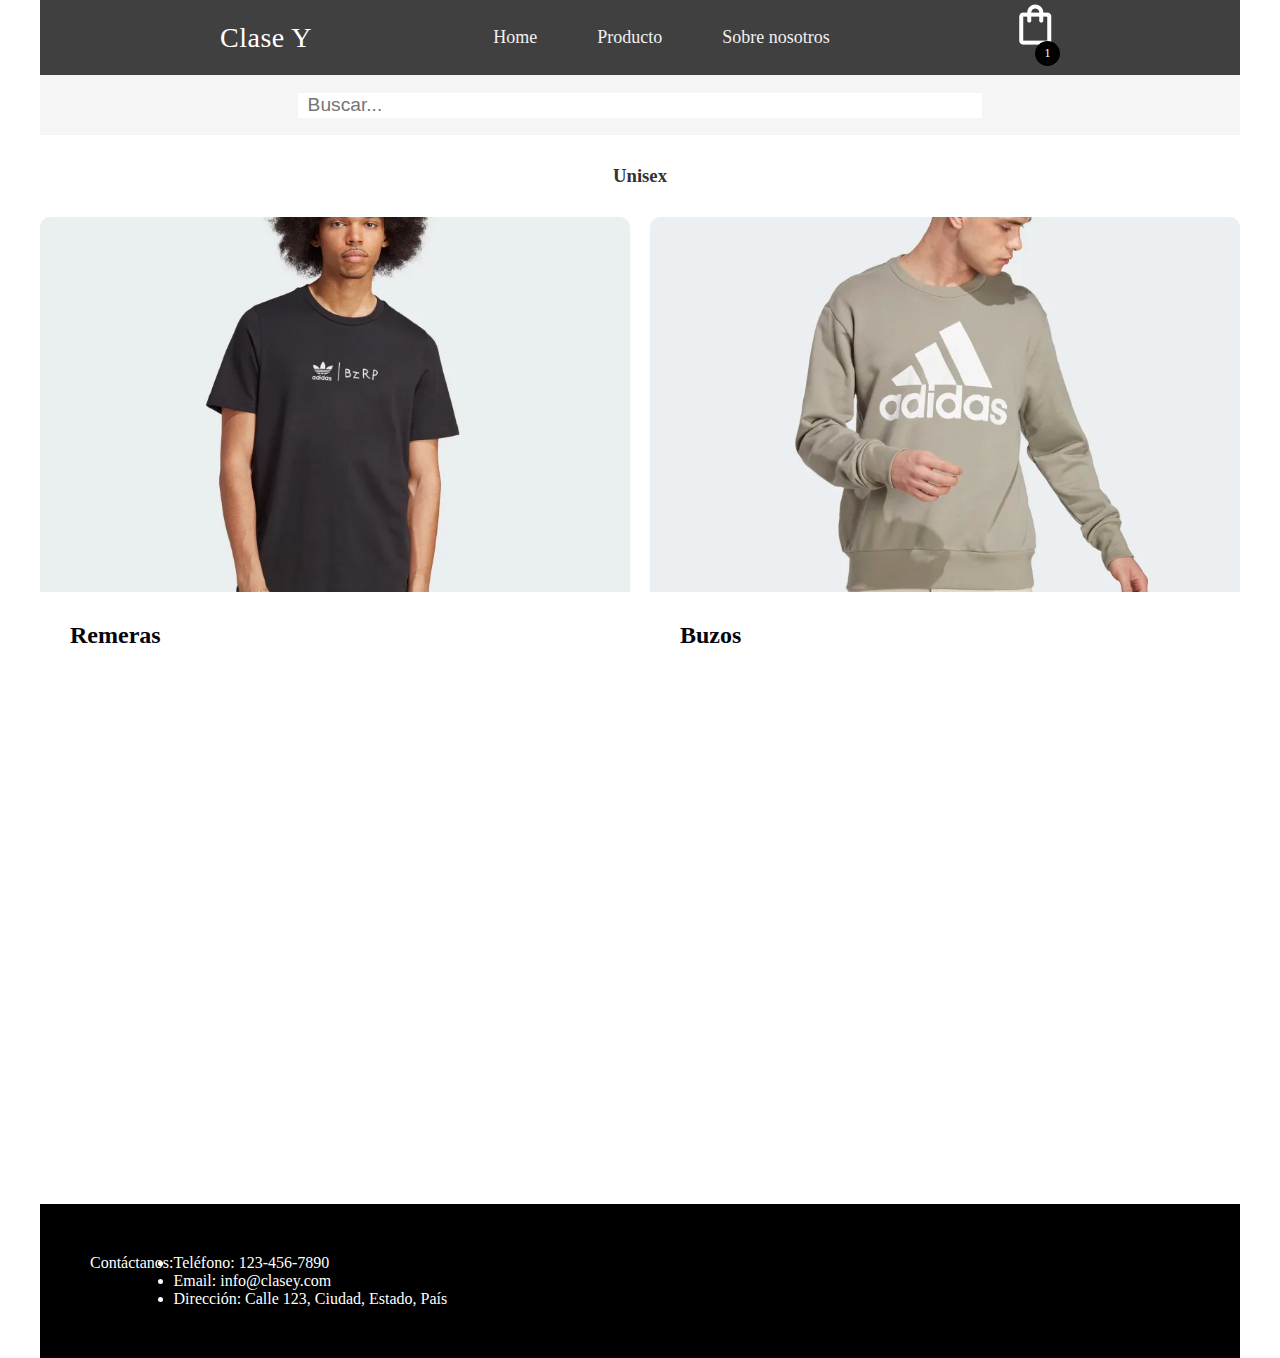
<file: index.html>
<!DOCTYPE html>
<html lang="en">

    <head>

        <title>Clase Y | Home</title>
        <meta name="viewport" content="width=device-width, initial-scale=1.0">

        <!-- Montserrat Font -->
        <link href="https://fonts.googleapis.com/css2?family=Montserrat:wght@400;500;600;700&display=swap" rel="stylesheet">

        <!-- CSS File -->
        <link rel="stylesheet" href="./CSS/styles.css">

    </head>

    <body>

        <input type="checkbox" id="toggle">

        <nav> <!---NAVBAR-->
            <a class="navbar-brand" href="#">
                Clase Y
            </a>

            <label class="navbar-toggler" for="toggle"> 
                <span class="bar"></span>
                <span class="bar"></span>
                <span class="bar"></span>
            </label>

            <ul class="nav-list">
                <li class="nav-item">
                    <a class="nav-link">Home</a>
                </li>
                <li class="nav-item">
                    <a class="nav-link">Producto</a>
                    <ul class="menu-vertical">
                        <li><a href="./remeras.html">Remeras</a></li>
                        <li><a href="./buzos.html">Buzos</a></li>
                    </ul>
                </li>
                <li class="nav-item">
                    <a class="nav-link">Sobre nosotros</a>
                </li>
            </ul>

            <!--CART-->
            <div class="container-icon">
                <a href="./cart.html"><img src="./img/shopping_bag.png" alt="cart"></a>
                <div class="count-products">
                    <span id="contador-productos">1</span>
                </div>
            </div>  
            

        </nav>
         <!--Buscador-->
        <div class="buscador">
            <form action="/buscar" method="get">
                <input type="text" name="q" placeholder="Buscar...">
            </form>
        </div>

        <!--Texto central-->
        <div class="welcome-text">
            <center>
                <h3>
                    Unisex
                </h3>
            </center>
        </div>
        <!---CARDS-->
        <div class="container-category">
            <div class="item">
                <a href="remeras.html">
                    <figure>
                        <img src="./img/remera.webp" alt="producto" />
                    </figure>
                    <div class="info-product">
                        <h2>Remeras</h2>
                    </div>
                </a>
            </div>
            <div class="item">
                <a href="buzos.html">
                    <figure>
                        <img src="img/buzo.webp" alt="producto" />
                    </figure>
                    <div class="info-product">
                        <h2>Buzos</h2>
                    </div>
                </a>
            </div>
        </div>

        <!--Contacto-->
        <footer class="contacto">
            <p>Contáctanos:</p>
            <ul>
                <li>Teléfono: 123-456-7890</li>
                <li>Email: info@clasey.com</li>
                <li>Dirección: Calle 123, Ciudad, Estado, País</li>
            </ul>
        </footer>
    </body>


</html>
</file>
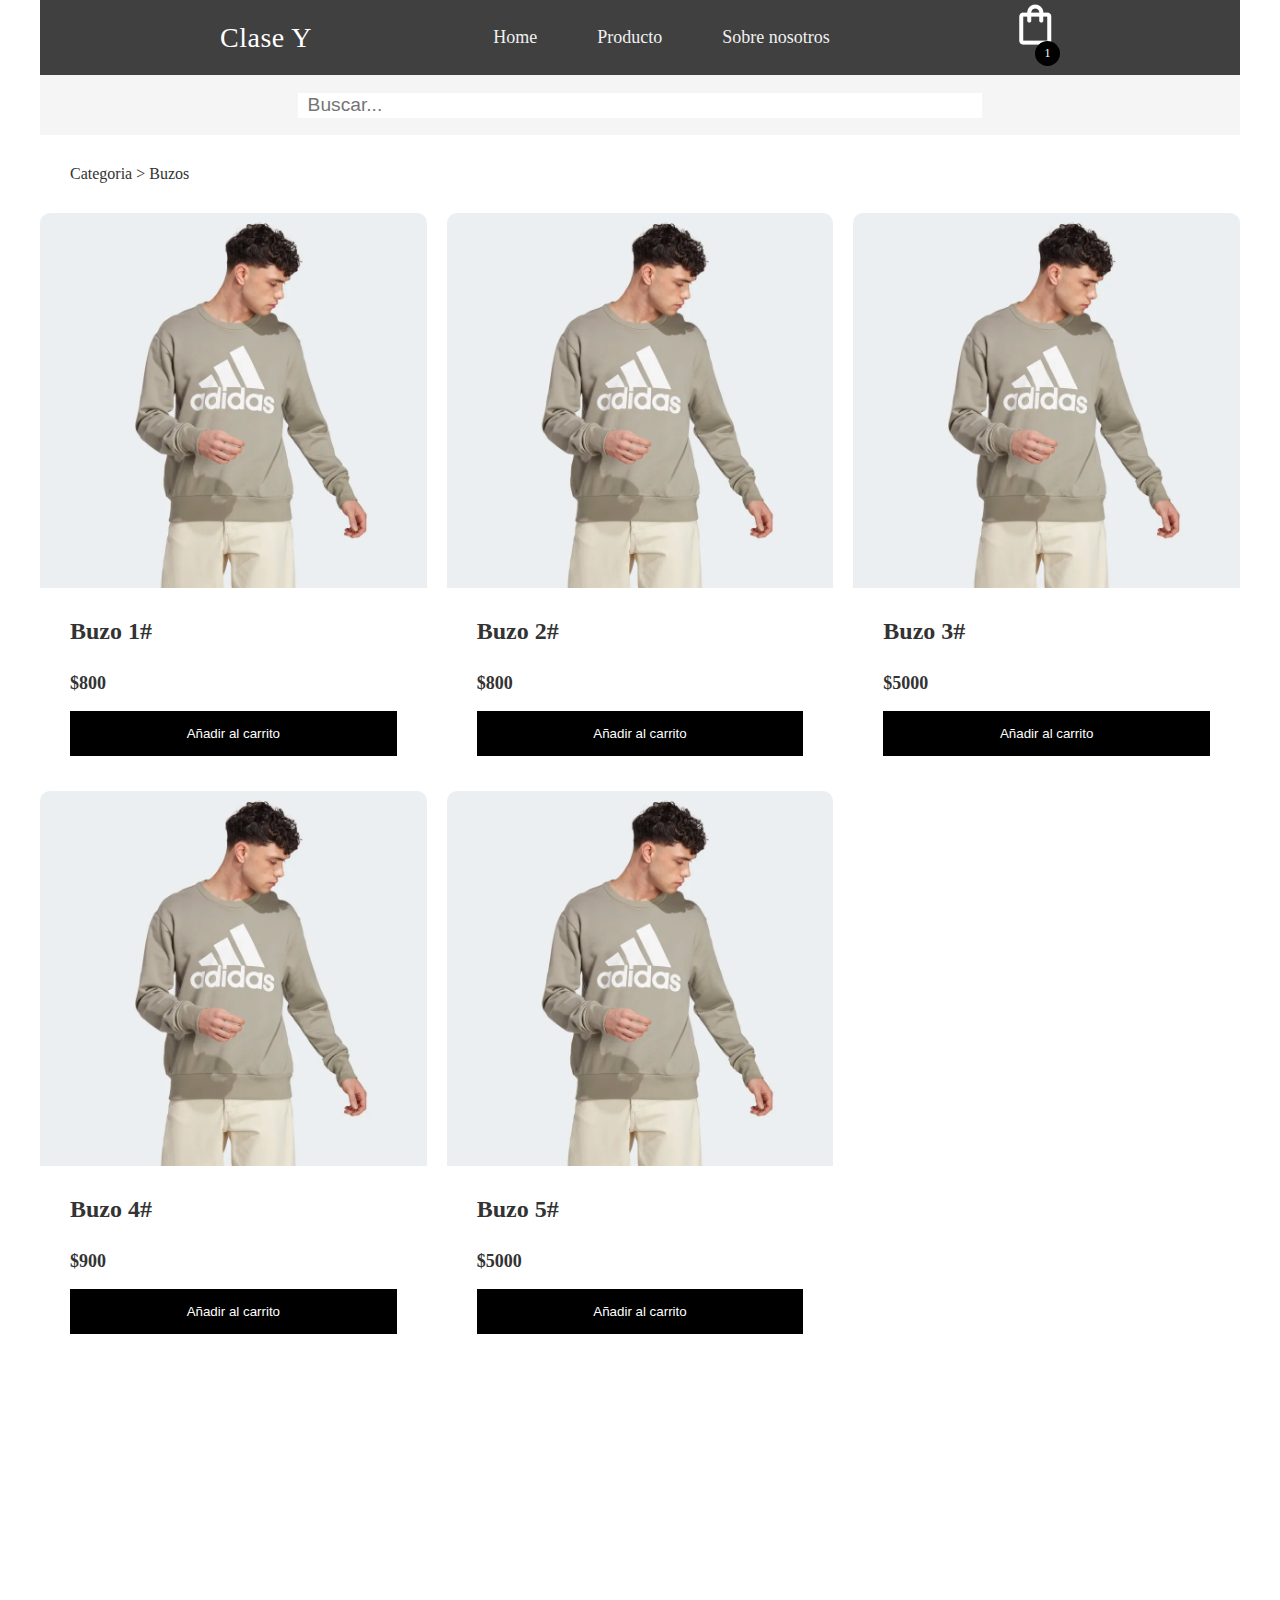
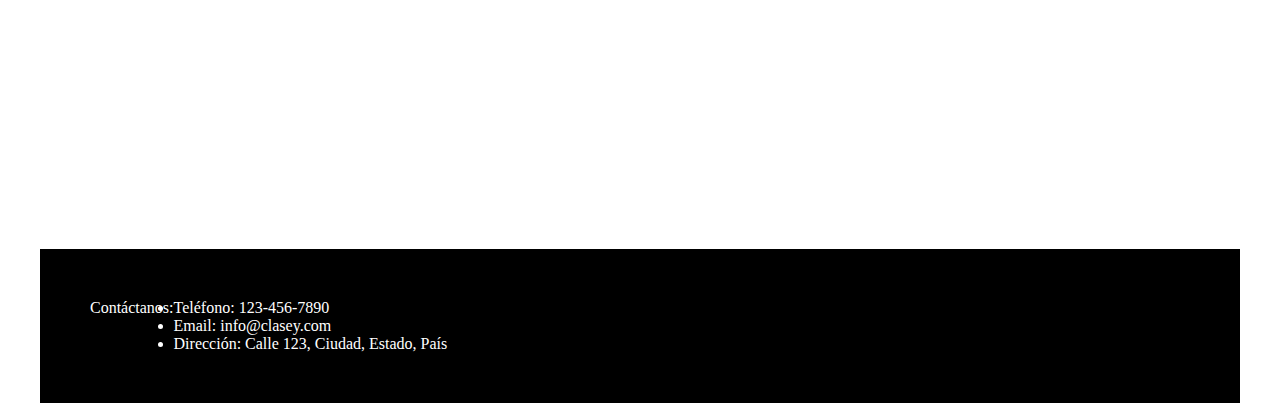
<file: buzos.html>
<!DOCTYPE html>
<html lang="en">
	<head>
		<meta charset="UTF-8" />
		<meta http-equiv="X-UA-Compatible" content="IE=edge" />
		<meta name="viewport"content="width=device-width, initial-scale=1.0"/>
		<title>Clase Y|Remeras</title>
		<link rel="stylesheet" href="./CSS/styles.css" />
		<link href="https://fonts.googleapis.com/css2?family=Montserrat:wght@400;500;600;700&display=swap" rel="stylesheet">
	</head>
	<body>
		<input type="checkbox" id="toggle">
		<nav>
			<a class="navbar-brand" href="#">
				Clase Y
			</a>
	
			<label class="navbar-toggler" for="toggle"> 
				<span class="bar"></span>
				<span class="bar"></span>
				<span class="bar"></span>
			</label>
	
			<ul class="nav-list">
				<li class="nav-item">
					<a class="nav-link">Home</a>
				</li>
				<li class="nav-item">
					<a class="nav-link">Producto</a>
					<ul class="menu-vertical">
						<li><a href="./remeras.html">Remeras</a></li>
						<li><a href="./buzos.html">Buzos</a></li>
					</ul>
				</li>
				<li class="nav-item">
					<a class="nav-link">Sobre nosotros</a>
				</li>
			</ul>
	
			<!--CART-->
			<div class="container-icon">
				<a href="./cart.html"><img src="./img/shopping_bag.png" alt="cart"></a>
			<div class="count-products">
				<span id="contador-productos">1</span>
			</div>
			</div>  
		</nav>

		<!--Buscador-->
		<div class="buscador">
			<form action="/buscar" method="get">
				<input type="text" name="q" placeholder="Buscar...">
			</form>
		</div>
		<div class="history">
			<p>
				Categoria > Buzos
			</p>
		</div>

		<!---CARDS-->
		<div class="container-items">
			<div class="item">
				<figure>
					<img
						src="./img/buzo.webp"
						alt="producto"
					/>
				</figure>
				<div class="info-product">
					<h2>Buzo 1#</h2>
					<p class="price">$800</p>
					<button>Añadir al carrito</button>
				</div>
			</div>
			<div class="item">
				<figure>
					<img
						src="./img/buzo.webp"
						alt="producto"
					/>
				</figure>
				<div class="info-product">
					<h2>Buzo 2#</h2>
					<p class="price">$800</p>
					<button>Añadir al carrito</button>
				</div>
			</div>
			<div class="item">
				<figure>
					<img
						src="./img/buzo.webp"
						alt="producto"
					/>
				</figure>
				<div class="info-product">
					<h2>Buzo 3#</h2>
					<p class="price">$5000</p>
					<button>Añadir al carrito</button>
				</div>
			</div>
			<div class="item">
				<figure>
					<img
						src="./img/buzo.webp"
						alt="producto"
					/>
				</figure>
				<div class="info-product">
					<h2>Buzo 4#</h2>
					<p class="price">$900</p>
					<button>Añadir al carrito</button>
				</div>
			</div>
			<div class="item">
				<figure>
					<img
						src="./img/buzo.webp"
						alt="producto"
					/>
				</figure>
				<div class="info-product">
					<h2>Buzo 5#</h2>
					<p class="price">$5000</p>
					<button>Añadir al carrito</button>
				</div>
			</div>
		</div>

		<!--Contacto-->
		<footer class="contacto">
            <p>Contáctanos:</p>
            <ul>
              <li>Teléfono: 123-456-7890</li>
              <li>Email: info@clasey.com</li>
              <li>Dirección: Calle 123, Ciudad, Estado, País</li>
            </ul>
          </footer>
	</body>
</html>
</file>
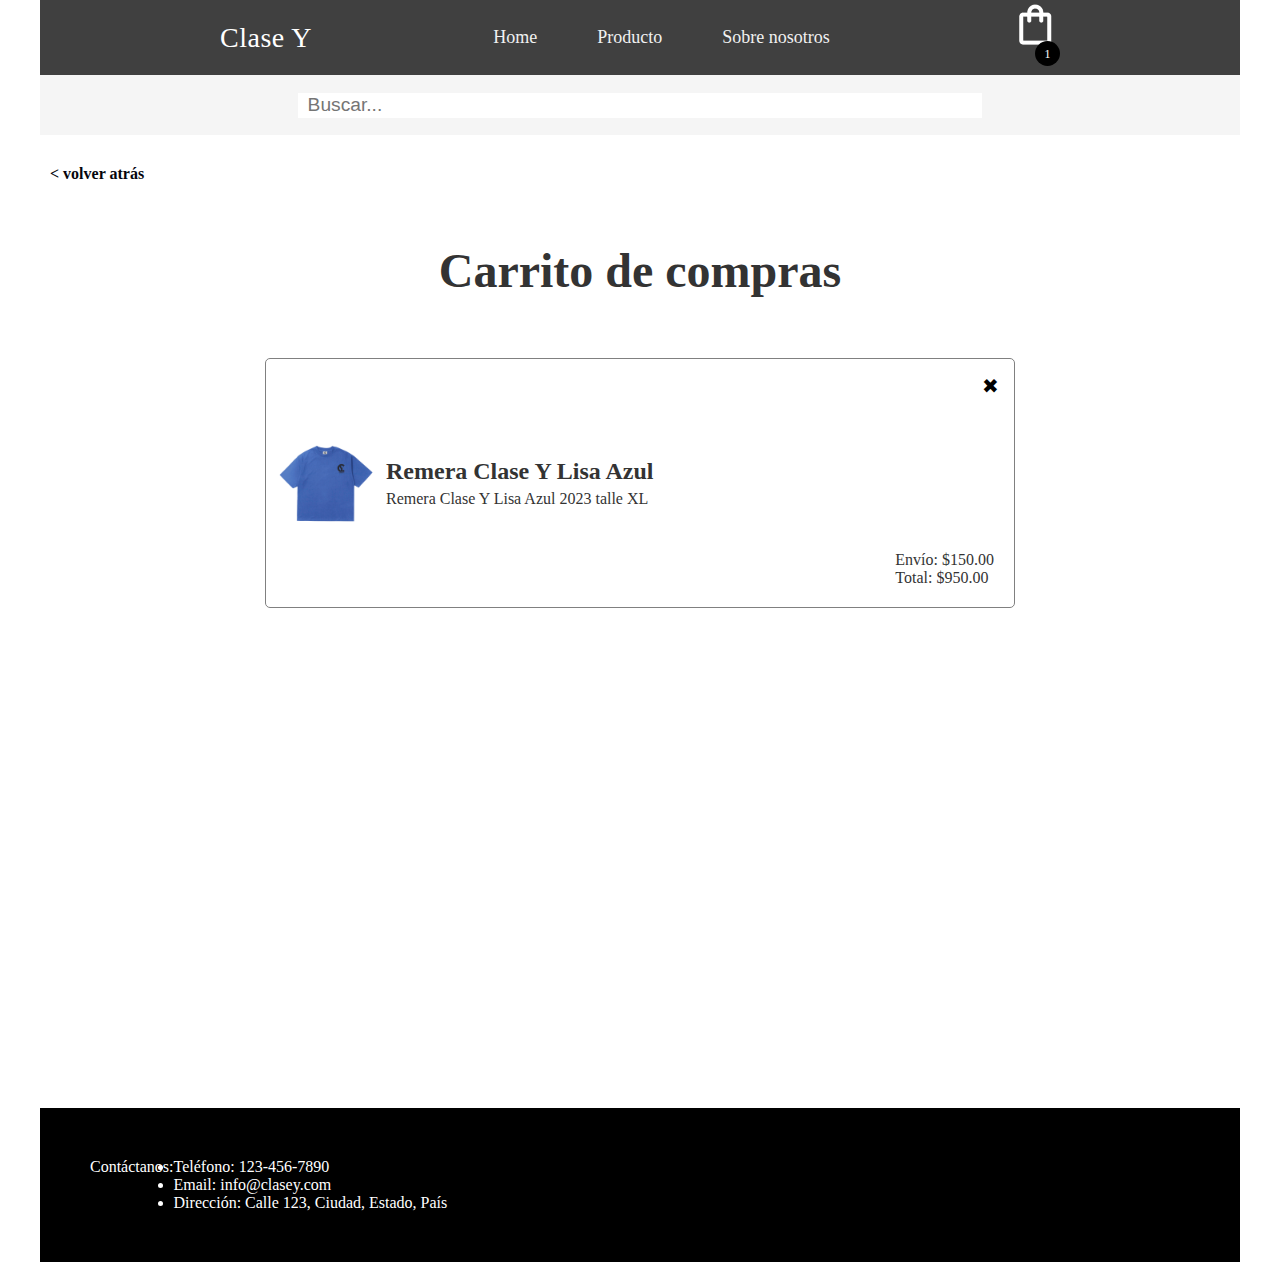
<file: cart.html>
<!DOCTYPE html>
<html lang="en">
	<head>
		<meta charset="UTF-8" />
		<meta http-equiv="X-UA-Compatible" content="IE=edge" />
		<meta name="viewport"content="width=device-width, initial-scale=1.0"		/>
		<title>Clase Y| Carrito de compras</title>
		<link rel="stylesheet" href="./CSS/styles.css" />
	</head>
	<body>
        <input type="checkbox" id="toggle">


        <!---Nav-bar-->
        <nav>
            <a class="navbar-brand" href="#">
            Clase Y
            </a>

            <label class="navbar-toggler" for="toggle"> 
                <span class="bar"></span>
                <span class="bar"></span>
                <span class="bar"></span>
            </label>

            <ul class="nav-list">
                <li class="nav-item">
                    <a class="nav-link" href="./index.html">Home</a>
                </li>
                <li class="nav-item">
                    <a class="nav-link">Producto</a>
                    <ul class="menu-vertical">
                        <li><a href="./remeras.html">Remeras</a></li>
                        <li><a href="./buzos.html">Buzos</a></li>
                    </ul>
                </li>
                    <li class="nav-item">
                        <a class="nav-link" href="./sobreNosotros.html">Sobre nosotros</a>
                    </li>
            </ul>

            <!--CART-->
            <div class="container-icon">
                <a href="./cart.html"><img src="./img/shopping_bag.png" alt="cart"></a>
            <div class="count-products">
            <!--FIN DE CART-->
            <div>
                <span id="contador-productos">1</span>
            </div>

        </nav>

        <!--Buscador-->
        <div class="buscador">
            <form action="/buscar" method="get">
                <input type="text" name="q" placeholder="Buscar...">
            </form>
        </div>

        <!--Título-->
        <div class="back"> <a href="./index.html">< volver atrás</div></a>
        <div class="headerCard">
        <div class="tituloCart"><h1>Carrito de compras</h1></div>
        </div>



        <!--Card-->
        <div class="card">
            <img src="./img/Remeras/remeraLiso1.png" alt="Producto">
            <div class="card-info">
              <h2>Remera Clase Y Lisa Azul</h2>
              <p>Remera Clase Y Lisa Azul 2023 talle XL</p>
            </div>
            <div class="costs">
              <p>Envío: $150.00</p>
              <p>Total: $950.00</p>
            </div>
            <button class="remove">&#x2716;</button>
       </div>
          

            <!--Contacto-->
        <footer class="contacto">
            <p>Contáctanos:</p>
            <ul>
              <li>Teléfono: 123-456-7890</li>
              <li>Email: info@clasey.com</li>
              <li>Dirección: Calle 123, Ciudad, Estado, País</li>
            </ul>
        </footer>
	</body>
</html>
</file>
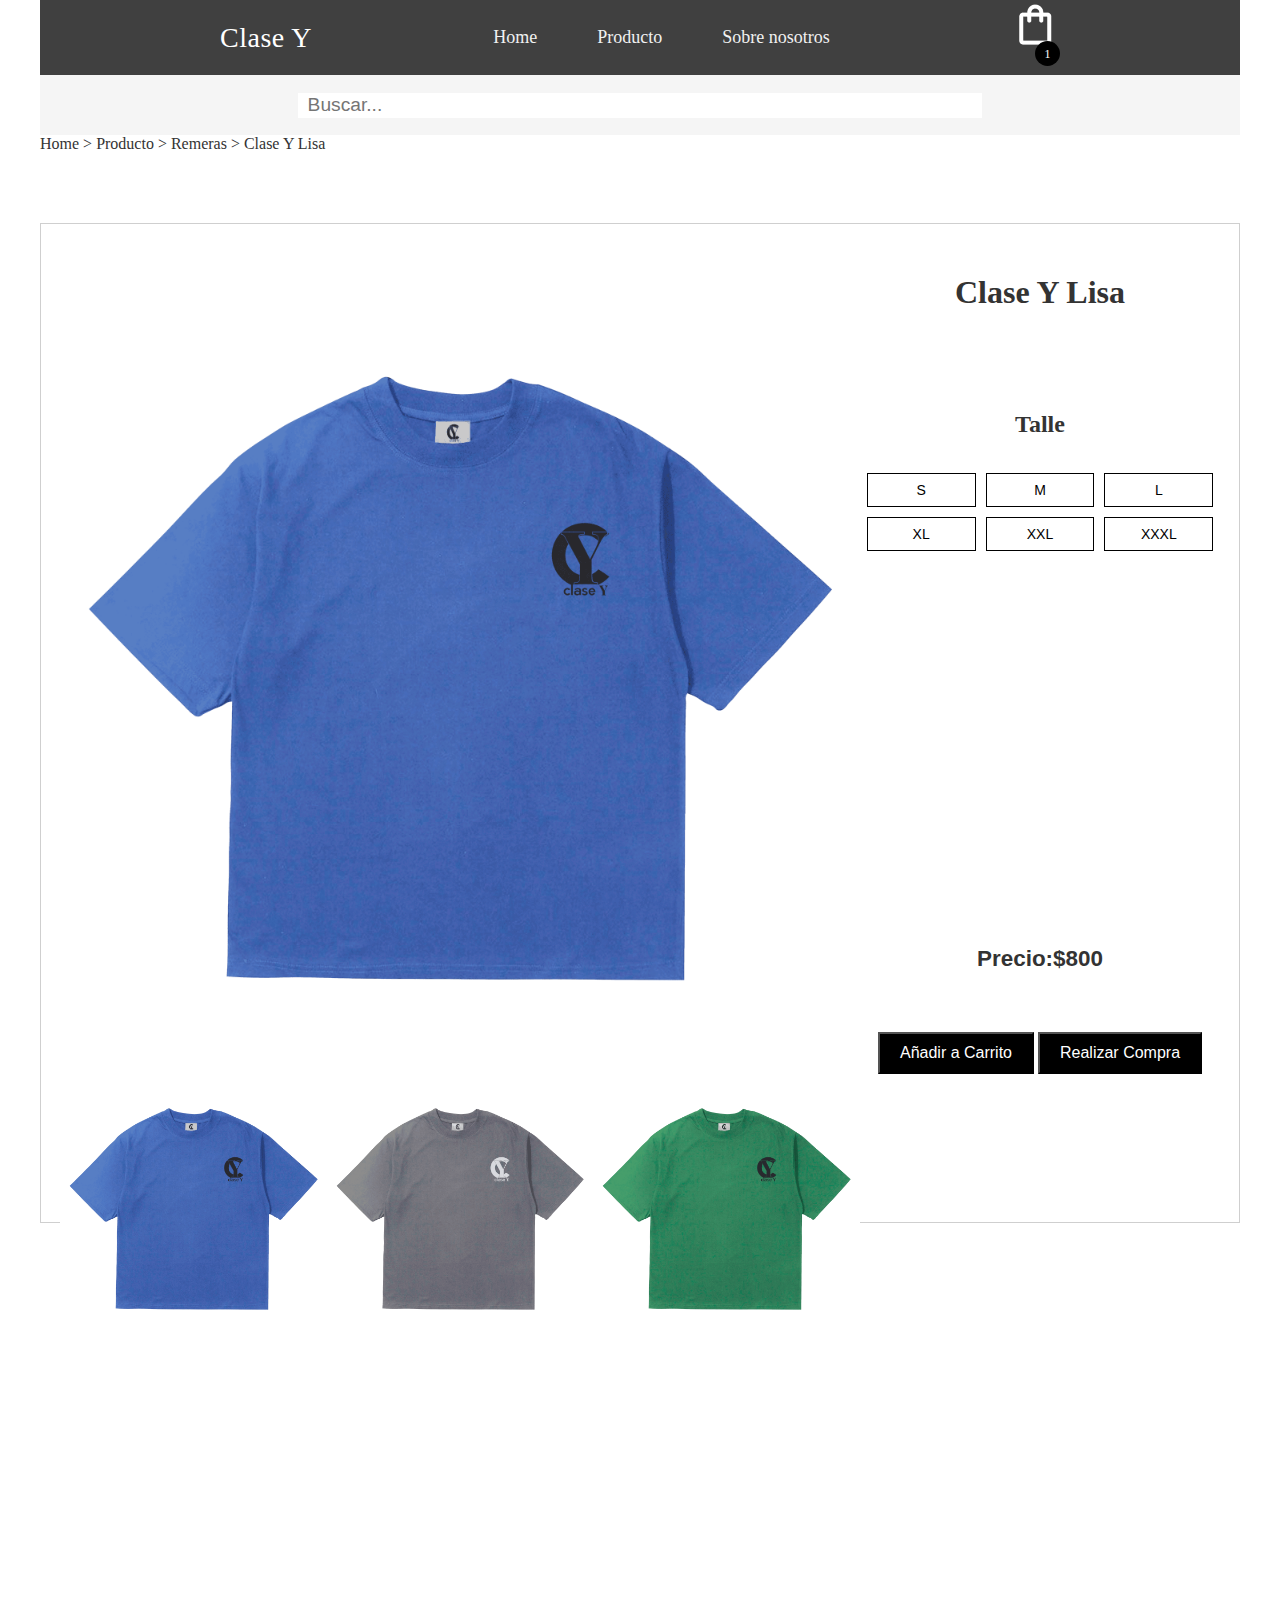
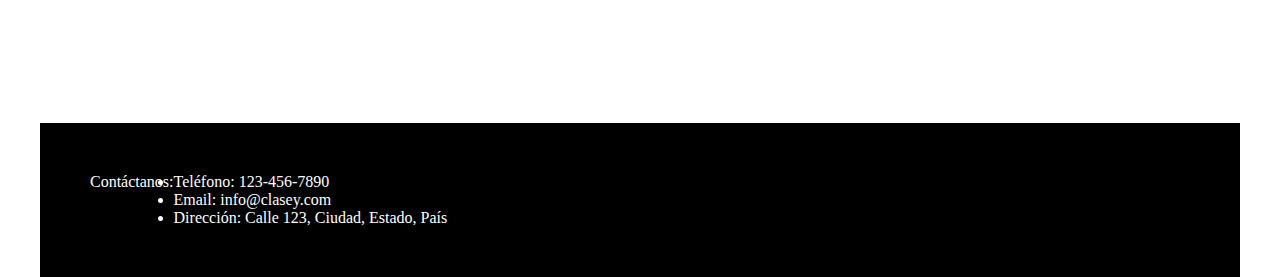
<file: productoRemera.html>
<!DOCTYPE html>
<html lang="en">
	<head>
		<meta charset="UTF-8" />
		<meta http-equiv="X-UA-Compatible" content="IE=edge" />
		<meta name="viewport" content="width=device-width, initial-scale=1.0"/>
		<title>Clase Y| Remera lisa</title>
		<link rel="stylesheet" href="./CSS/styles.css" />
	</head>
    <body>
        <input type="checkbox" id="toggle">

    <nav>
        <a class="navbar-brand" href="#">
        Clase Y
        </a>

        <label class="navbar-toggler" for="toggle"> 
            <span class="bar"></span>
            <span class="bar"></span>
            <span class="bar"></span>
        </label>

        <ul class="nav-list">
            <li class="nav-item">
                <a class="nav-link" href="./index.html">Home</a>
            </li>
            <li class="nav-item">
                <a class="nav-link">Producto</a>
                <ul class="menu-vertical">
                    <li><a href="./remeras.html">Remeras</a></li>
                    <li><a href="./buzos.html">Buzos</a></li>
                </ul>
            </li>
            <li class="nav-item">
                <a class="nav-link" href="./sobreNosotros.html">Sobre nosotros</a>
            </li>
            </ul>

            <!--CART-->
            <div class="container-icon">
                <a href="./cart.html"><img src="./img/shopping_bag.png" alt="cart"></a>
            <div class="count-products">
            <div>
                <span id="contador-productos">1</span>
            </div>

    </nav>
            <!--Buscador-->
            <div class="buscador">
                <form action="/buscar" method="get">
                    <input type="text" name="q" placeholder="Buscar...">
                </form>
            </div>

			</div>
		</div>
        <div class="route">
            <p>Home > Producto > Remeras > Clase Y Lisa</p>
        </div>
        <!--Producto seleccionado-->
        <div class="productoSeleccionado">
            <div class="producto-imagen">
                <div class="carrousel">
                    <div class="conteCarrousel">
                        <div class="itemCarrousel" id="itemCarrousel-1">
                            <div class="itemCarrouselTarjeta"><img src="./img/Remeras/remeraLiso1.png" alt="Remera lisa 1"></div>
                            <div class="itemCarrouselArrows">
                                <a href="#itemCarrousel-3">
                                    <i class="fas fa-chevron-left"></i>
                                </a>
                                <a href="#itemCarrousel-2">
                                    <i class="fas fa-chevron-right"></i>
                                </a>
                            </div>
                        </div>
                        <div class="itemCarrousel" id="itemCarrousel-2">
                            <div class="itemCarrouselTarjeta"><img src="./img/Remeras/remeraLiso2.png" alt="Remera lisa 2"></div>
                            <div class="itemCarrouselArrows">
                                <a href="#itemCarrousel-1">
                                    <i class="fas fa-chevron-left"></i>
                                </a>
                                <a href="#itemCarrousel-3">
                                    <i class="fas fa-chevron-right"></i>
                                </a>
                            </div>
                        </div>
                        <div class="itemCarrousel" id="itemCarrousel-3">
                            <div class="itemCarrouselTarjeta"><img src="./img/Remeras/remeraLiso3.png" alt="Remera lisa 3"></div>
                            <div class="itemCarrouselArrows">
                                <a href="#itemCarrousel-2">
                                    <i class="fas fa-chevron-left"></i>
                                </a>
                                <a href="#itemCarrousel-1">
                                    <i class="fas fa-chevron-right"></i>
                                </a>
                            </div>
                        </div>
                    </div>

                    <!--Opción de carrousel-->
                    <div class="conteCarrouselController">
                        <a href="#itemCarrousel-1"><img src="./img/Remeras/remeraLiso1.png" alt="Remera lisa 1"></a>
                        <a href="#itemCarrousel-2"><img src="./img/Remeras/remeraLiso2.png" alt="Remera lisa 2"></a>
                        <a href="#itemCarrousel-3"><img src="./img/Remeras/remeraLiso3.png" alt="Remera lisa 3"></a>
                    </div>
                </div>
            </div>

            <!--Info de producto-->
            <div class="productoInfo">
                <h1>Clase Y Lisa</h1>
                <h2 class="talleTexto">Talle</h2>

                <!--Talle de ropa-->
                <div class="tallesProducto">
                  <button class="talle">S</button>
                  <button class="talle">M</button>
                  <button class="talle">L</button>
                  <button class="talle">XL</button>
                  <button class="talle">XXL</button>
                  <button class="talle">XXXL</button>
                </div>

                <!--Precio-->
                <div class="precio">
                    <h3>Precio:$800 </h3>
                </div>
                <div class="botonesProducto">
                  <button class="buttonProducto">Añadir a Carrito</button>
                  <button class="buttonProducto">Realizar Compra</button>
                </div>
              </div>
              

        </div>

        <!--Contacto-->
        <footer class="contacto">
            <p>Contáctanos:</p>
            <ul>
              <li>Teléfono: 123-456-7890</li>
              <li>Email: info@clasey.com</li>
              <li>Dirección: Calle 123, Ciudad, Estado, País</li>
            </ul>
          </footer>
	</body>
</html>
</file>
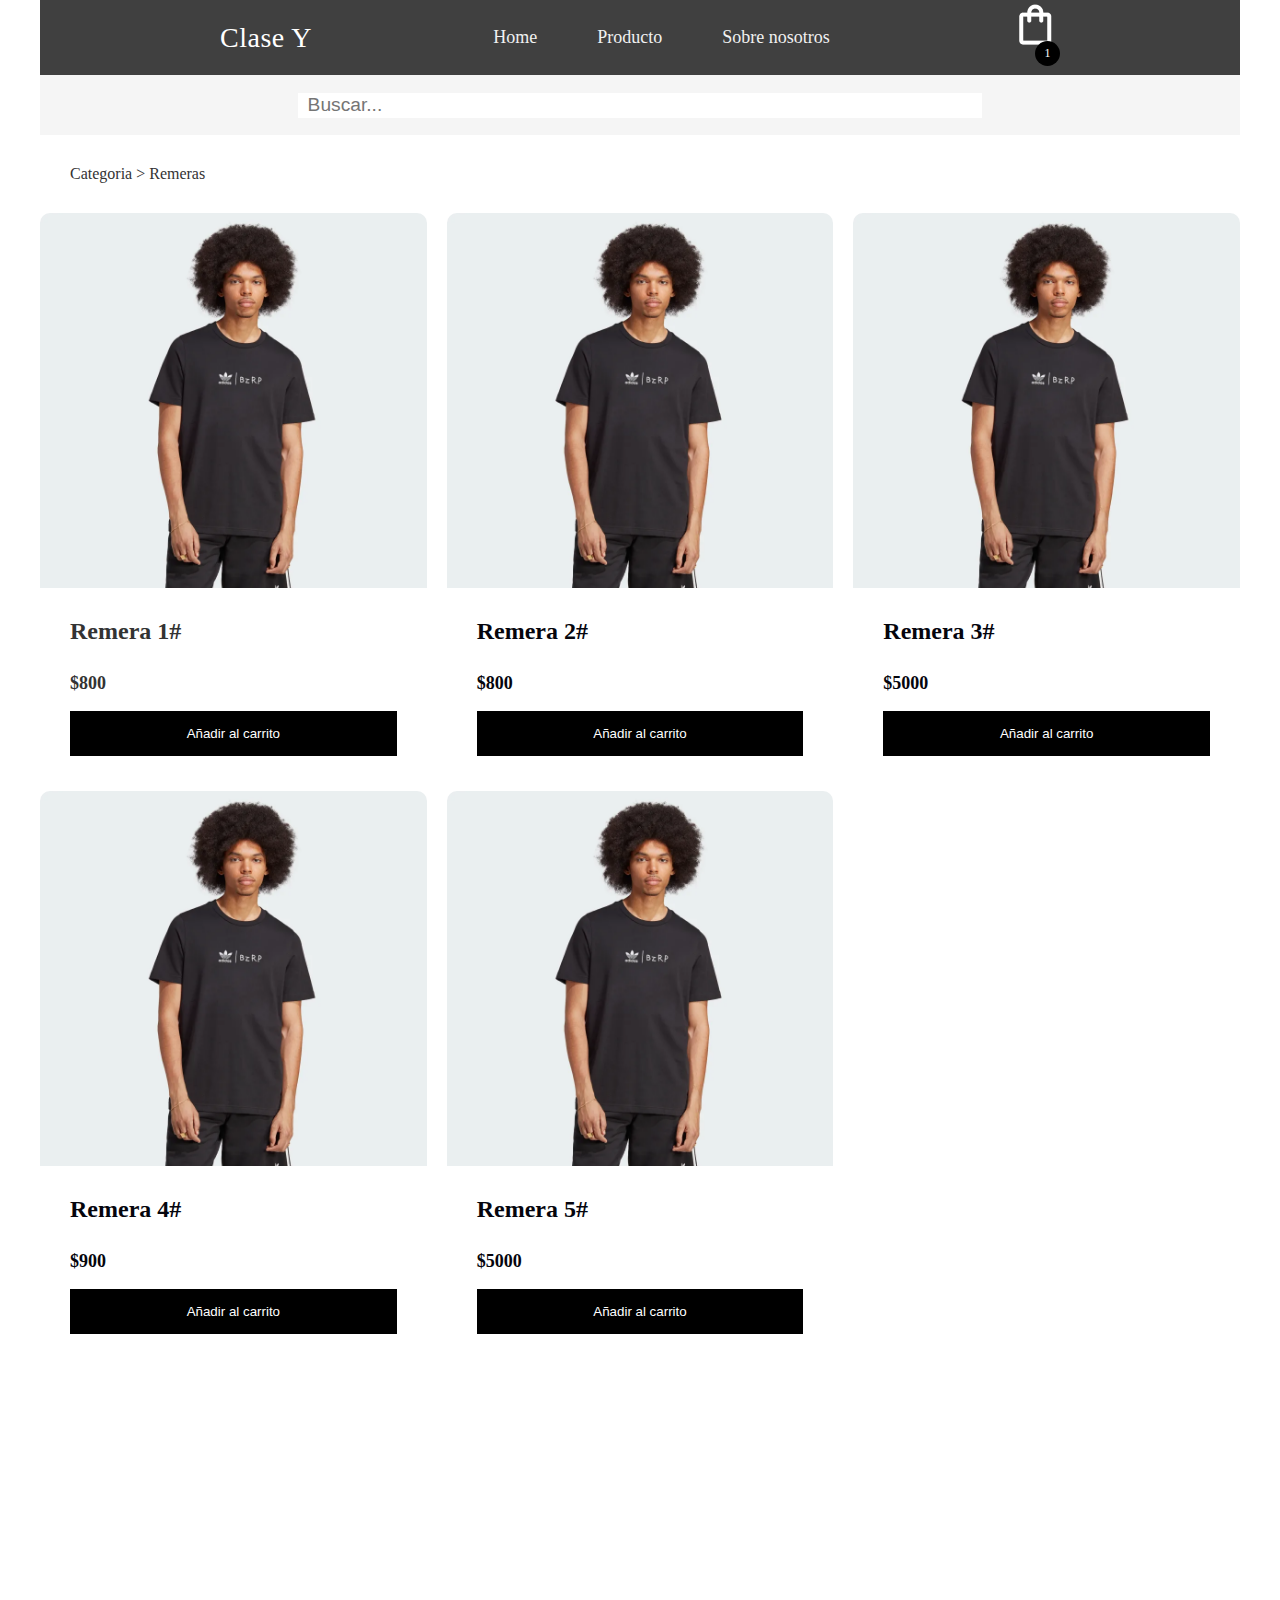
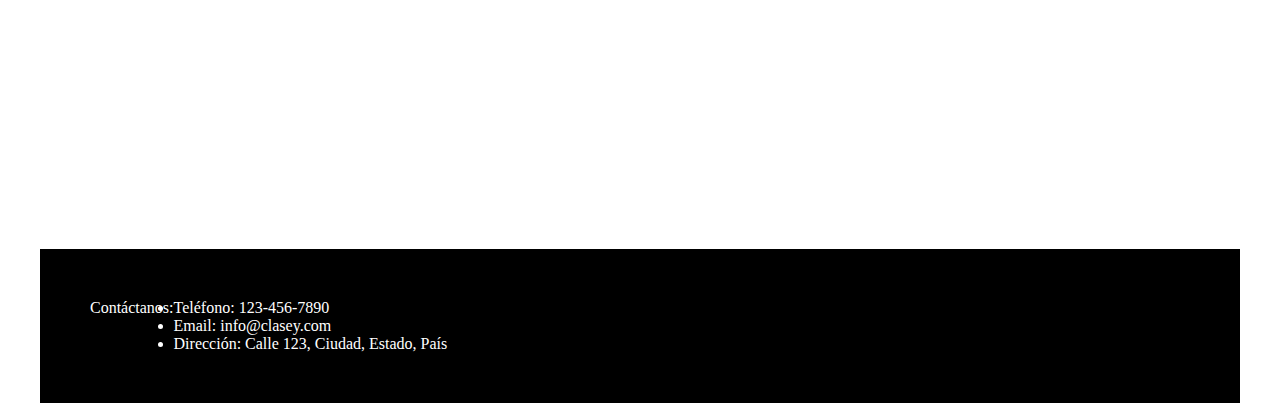
<file: remeras.html>
<!DOCTYPE html>
<html lang="en">
	<head>
		<meta charset="UTF-8" />
		<meta http-equiv="X-UA-Compatible" content="IE=edge" />
		<meta name="viewport" content="width=device-width, initial-scale=1.0"/>
		<title>Clase Y|Remeras</title>
		<link rel="stylesheet" href="./CSS/styles.css" />
		<link href="https://fonts.googleapis.com/css2?family=Montserrat:wght@400;500;600;700&display=swap" rel="stylesheet">
	</head>
	<body>
		<input type="checkbox" id="toggle">

		<!---NAVBAR-->
		<nav>
			<a class="navbar-brand" href="#">
				Clase Y
			</a>
	
			<label class="navbar-toggler" for="toggle"> 
				<span class="bar"></span>
				<span class="bar"></span>
				<span class="bar"></span>
			</label>
	
			<ul class="nav-list">
				<li class="nav-item">
					<a class="nav-link">Home</a>
				</li>
				<li class="nav-item">
					<a class="nav-link">Producto</a>
					<ul class="menu-vertical">
						<li><a href="./remeras.html">Remeras</a></li>
						<li><a href="./buzos.html">Buzos</a></li>
					</ul>
				</li>
				<li class="nav-item">
					<a class="nav-link">Sobre nosotros</a>
				</li>
			</ul>
	
			<!--CART-->
			<div class="container-icon">
				<a href="./cart.html"><img src="./img/shopping_bag.png" alt="cart"></a>
				<div class="count-products">
					<span id="contador-productos">1</span>
				</div>
			</div>  	
		</nav>

		<!--Buscador-->
		<div class="buscador">
				<form action="/buscar" method="get">
					<input type="text" name="q" placeholder="Buscar...">
				</form>
			</div>
			<div class="history">
				<p>
					Categoria > Remeras
				</p>
			</div>

			<!---CARDS-->
		<div class="container-items">
			<div class="item">
				<figure>
					<img src="./img/remera.webp"alt="producto"/>
				</figure>
				<div class="info-product">
					<h2>Remera 1#</h2>
					<p class="price">$800</p>
					<button>Añadir al carrito</button>
				</div>
			</div>
			<div class="item"><a href="./productoRemera.html">
				<figure>
					<img src="./img/remera.webp"alt="producto"/>
				</figure>
				<div class="info-product">
					<h2>Remera 2#</h2>
					<p class="price">$800</p>
					<button>Añadir al carrito</button>
					</div>
					</a>
				</div>
			<div class="item"><a href="./productoRemera.html">
				<figure>
					<img src="./img/remera.webp"alt="producto"/>
				</figure>
				<div class="info-product">
					<h2>Remera 3#</h2>
					<p class="price">$5000</p>
					<button>Añadir al carrito</button>
				</div>
			  </a>
			</div>
			<div class="item"><a href="./productoRemera.html">
				<figure>
					<img src="./img/remera.webp"alt="producto"/>
				</figure>
				<div class="info-product">
					<h2>Remera 4#</h2>
					<p class="price">$900</p>
					<button>Añadir al carrito</button>
				</div>
                 </a>
			</div>
			<div class="item"><a href="./productoRemera.html">
				<figure>
					<img src="./img/remera.webp"alt="producto"/>
				</figure>
				<div class="info-product">
					<h2>Remera 5#</h2>
					<p class="price">$5000</p>
					<button>Añadir al carrito</button>
				</div>
				</a>
			</div>
		</div>

		<!--Contacto-->
		<footer class="contacto">
            <p>Contáctanos:</p>
            <ul>
              <li>Teléfono: 123-456-7890</li>
              <li>Email: info@clasey.com</li>
              <li>Dirección: Calle 123, Ciudad, Estado, País</li>
            </ul>
          </footer>
	</body>
</html>
</file>
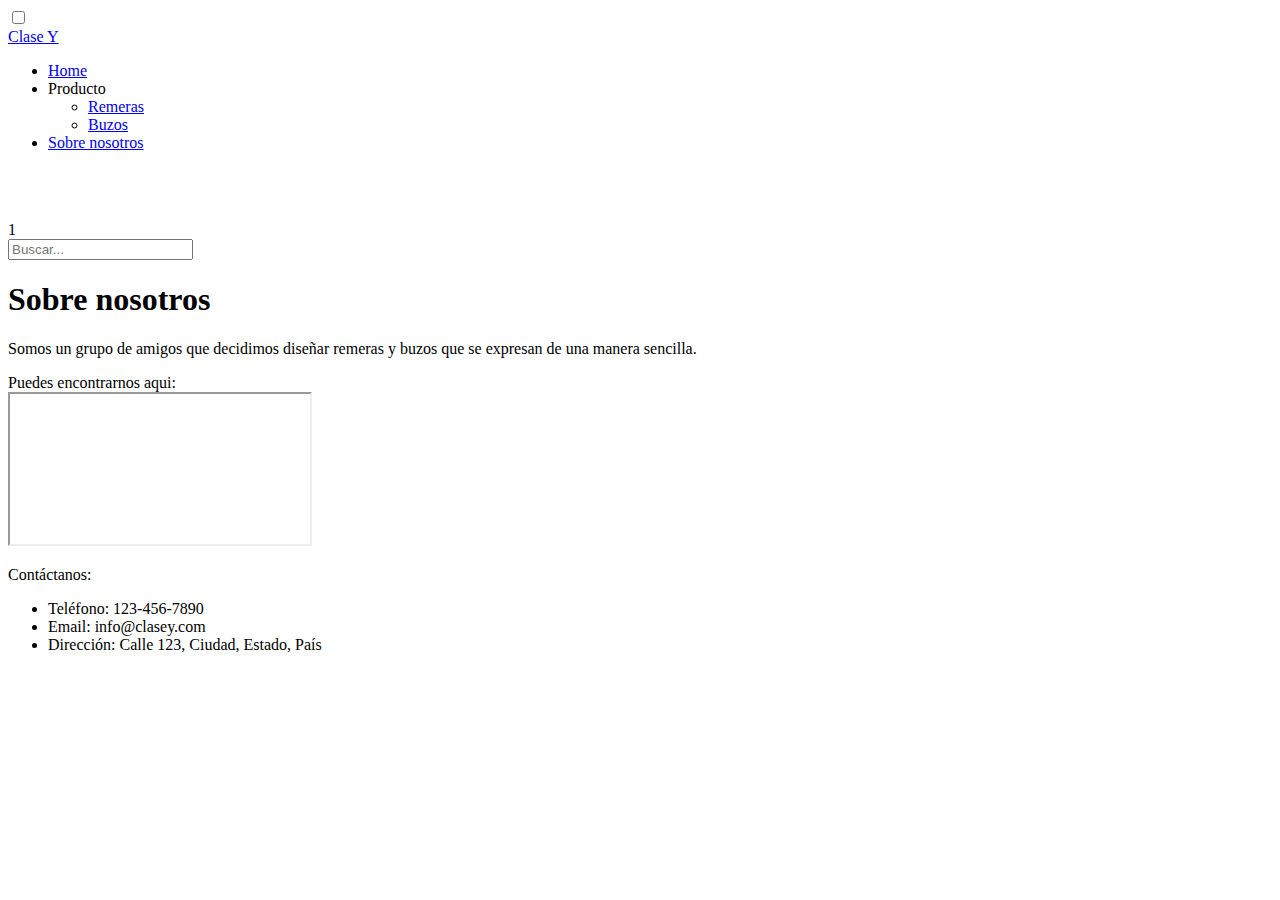
<file: sobreNosotros.html>
<!DOCTYPE html>
<html lang="en">
	<head>
		<meta charset="UTF-8" />
		<meta http-equiv="X-UA-Compatible" content="IE=edge" />
		<meta name="viewport"content="width=device-width, initial-scale=1.0"		/>
		<title>Clase Y| Sobre nosotros</title>
		<link rel="stylesheet" href="./CSS/styles.scss" />
	</head>
	<body>
        <input type="checkbox" id="toggle">


        <!---Nav-bar-->
        <nav>
            <a class="navbar-brand" href="#">
            Clase Y
            </a>

            <label class="navbar-toggler" for="toggle"> 
                <span class="bar"></span>
                <span class="bar"></span>
                <span class="bar"></span>
            </label>

            <ul class="nav-list">
                <li class="nav-item">
                    <a class="nav-link" href="./index.html">Home</a>
                </li>
                <li class="nav-item">
                    <a class="nav-link">Producto</a>
                    <ul class="menu-vertical">
                        <li><a href="./remeras.html">Remeras</a></li>
                        <li><a href="./buzos.html">Buzos</a></li>
                    </ul>
                </li>
                    <li class="nav-item">
                        <a class="nav-link" href="./sobreNosotros.html">Sobre nosotros</a>
                    </li>
            </ul>

            <!--CART-->
            <div class="container-icon">
                <a href="./cart.html"><img src="./img/shopping_bag.png" alt="cart"></a>
            <div class="count-products">
            <!--FIN DE CART-->
            <div>
                <span id="contador-productos">1</span>
            </div>

        </nav>

        <!--Buscador-->
        <div class="buscador">
            <form action="/buscar" method="get">
                <input type="text" name="q" placeholder="Buscar...">
            </form>
        </div>

        <div class="sobreNosotros">
            <h1 class="tituloSobre">Sobre nosotros</h1>
            <div class="parrafoSobre">
                <p >Somos un grupo de amigos que decidimos diseñar remeras y buzos que se expresan de una manera sencilla.</p> 
            </div>
            <div class="direccion">Puedes encontrarnos aqui:</div>
            <div class="maps">  <iframe src="https://www.google.com/maps/embed?pb=!1m18!1m12!1m3!1d387555.1493952864!2d-74.15530846977553!3d40.65147102619742!2m3!1f0!2f0!3f0!3m2!1i1024!2i768!4f13.1!3m3!1m2!1s0x89c24fa5d33f083b%3A0xc80b8f06e177fe62!2sNew%20York%2C%20EE.%20UU.!5e0!3m2!1ses!2smx!4v1623823091891!5m2!1ses!2smx" allowfullscreen="" loading="lazy">  </iframe>
            </div>
        </div>
          

            <!--Contacto-->
        <footer class="contacto">
            <p>Contáctanos:</p>
            <ul>
              <li>Teléfono: 123-456-7890</li>
              <li>Email: info@clasey.com</li>
              <li>Dirección: Calle 123, Ciudad, Estado, País</li>
            </ul>
        </footer>
	</body>
</html>
</file>
<file: CSS/styles.css>
/* Globales */
*::after,
*::before,
*{
    margin: 0;
    padding: 0;
    box-sizing: border-box;
  }
  
  /*Texto Unisex*/
  .welcome-text{
    stroke: #000;
    padding: 30px;
  }
  @media (max-width: 393px) {
    .welcome-text{
      margin-top: 150px;
    }
  }
  
  body{
    margin: 0 auto;
    max-width: 1200px;
    font-family: 'Lato';
    color: #333;
  }


 /*****CART*****/
 .icon-cart{
    width: 40px;
    height: 40px;
    stroke: #000;
    right: 0;
 }
 
 .icon-cart:hover{
    cursor: pointer;
  }

 img{
  max-width: 100%;
 }

 @media (max-width: 393px) {
  .icon-cart{
    display: none;
  }
 }

 /* Header */
 header{
    display: flex;
    justify-content: space-between;
    padding: 30px 0 40px 0;  
  }

 .container-icon{
    position: relative;
  }

 .count-products{
    position: absolute;
    top: 55%;
    right: 0;

    background-color: #000;
    color: #fff;
    width: 25px;
    height: 25px;

    display: flex;
    justify-content: center;
    align-items: center;
    border-radius: 20%;
 }

 #contador-productos{
  font-size: 12px;
 }

 .container-cart-products{
  position: absolute;
  top: 50px;
  right: 0;
  background-color: #fff;
  width: 400px;
  z-index: 1;
  box-shadow: 0 10px 20px rgba(0, 0, 0, 0.20);
  border-radius: 10px;  
  }
  
  .cart-product{
    display: flex;
    align-items: center;
    justify-content: space-between;
    padding: 30px;
    border-bottom: 1px solid rgba(0, 0, 0, 0.20);
  
  }
  
  .info-cart-product{
    display: flex;
    justify-content: space-between;
    flex: 0.8;
  }
  
  .titulo-producto-carrito{
    font-size: 20px;
  }
  
 .precio-producto-carrito{
  font-weight: 700;
  font-size: 20px;
  margin-left: 10px;
  }

 .cantidad-producto-carrito{
  font-weight: 400;
  font-size: 20px;
 }

 .icon-close{
  width: 25px;
  height: 25px;
 }

 .icon-close:hover{
  stroke: red;
  cursor: pointer;
 }

 .cart-total{
  display: flex;
  justify-content: center;
  align-items: center;
  padding: 20px 0;
  gap: 20px;
 }

 .cart-total h3{
  font-size: 20px;
  font-weight: 700;
 }

 .total-pagar{
  font-size: 20px;
  font-weight: 900;
 } 

  .hidden-cart{
  display: none;
  }

  /*Buscador*/
  .buscador {
  margin-top: 30px;
  padding: 30px;
  display: flex;
  justify-content: center;
  align-items: center;
  height: 25px;
  background-color: #f5f5f5;
  margin: 0 auto;
  max-width: 8000px;
  }

  .buscador form {
  display: flex;
  justify-content:center;
  align-items: center;
  width: 100%;
  height: 50px;
  }

  .buscador input[type="text"] {
  display: flex;
  width: 60%;
  height: 50%;
  font-size: 1.2em;
  padding: 0.5em;
  border: none;
  } 

  .history{
  padding: 30px;
  }

  a {
  text-decoration: none;
  color: none;
  }

  a:link {
  color: rgb(5, 5, 13);
  }

  a:visited {
  color: rgb(0, 0, 0);
  }

  a:hover {
  color: rgb(0, 0, 0);
  }

  a:active {
  color: rgb(61, 17, 17);
  }

  .container-icon-minimized{
  position: relative;
  }
  
  .count-products{
  position: absolute;
  top: 55%;
  right: 0;
  
  background-color: #000;
  color: #fff;
  width: 25px;
  height: 25px;
  
  display: flex;
  justify-content: center;
  align-items: center;
  border-radius: 50%;
  }
  @media (max-width: 393px) {
  .count-products{
    display: none;
  }
  }

  #contador-productos-minimized{
  font-size: 12px;
  }

  .container-cart-products-minimized{
  position: absolute;
  top: 50px;
  right: 0;

  background-color: #fff;
  width: 400px;
  z-index: 1;
  box-shadow: 0 10px 20px rgba(0, 0, 0, 0.20);
  border-radius: 10px;
  
  }


  /* Main */
  .container-category{
    display: grid;
    grid-template-columns: repeat(2, 1fr);
    gap: 20px;
    padding-bottom: 30px;
  }

  @media (max-width: 393px){
  .container-category{
    grid-template-columns: repeat(1, 1fr);
  }
  

  }


  .container-items{
    display: grid;
    grid-template-columns: repeat(3, 1fr);
    gap: 20px;  
  }
  @media (max-width: 393px){
  .container-items{
    grid-template-columns: repeat(1, 1fr);
    padding: 35px;
  }
 }



  .item{
    border-radius: 10px;
  }

  .item:hover{
    box-shadow: 0 10px 20px rgba(56, 54, 54, 0.2);
  }

  .item img{
    width: 100%;
    height: 375px;
    object-fit: cover;
    border-radius: 10px 10px 0 0;
    transition: all .5s;
  }
  .item figure{
    overflow: hidden;
  }

  .item:hover img{
    transform: scale(1.2);
  }  

  .info-product{
    padding: 15px 30px;
    line-height: 2;
    display: flex;
    flex-direction: column;
    gap: 10px;
  }

  .price{
    font-size: 18px;
    font-weight: 900;
  }

  .info-product button{
    border: none;
    background: none;
    background-color: #000;
    color: #fff;
    padding: 15px 10px;
    cursor: pointer;
  }

 /*
  @media (max-width: 393px) {
    .buscador{
      display: none;
    }
  }
 */

  /* Contacto Footer*/
  
  .contacto{
    padding: 50px;
    background-color: #000;
    color: white;
    display:flex;
    margin-top: 500px;
  }

  .productoSeleccionado{
    justify-content:center;
    padding-top: 50px;
    background-color: white;
    margin-top: 70px;
    margin-bottom: 50px;
    width: 100%;
    height: 1000px;
    border: 1px solid rgba(0, 0, 0, 0.189);
    display: flex;
  }

  .producto-imagen{
    justify-content: center;
    width: 800px;
  }

  .carrousel{
    width: 100%;
  }

 .conteCarrousel{
    width: 100%;
    height: 800px;
    overflow: hidden;
   }

  .itemCarrousel{
    position: relative;
    width: 100%;
    height: 100%;
  }

  .itemCarrouselTarjeta{
    width: 100%;
    height: 100%;
  }

  .itemCarrouselArrows{
    position: absolute;
    top: 0;
    bottom: 0;
    left: 0;
    right: 0;
    height: 100%;
    width: 100%; 
    display: flex;
    align-items: center;
    justify-content: space-between;
    padding: 20px; 
  }

  .itemCarrouselArrows > i:hover {
    cursor: pointer;
  }



  .conteCarrouselController{
    background-color: white;
    width: 100%;
    display: flex;
    justify-content: space-evenly;
  }

  .conteCarrouselController > a{
    text-decoration: none;
    font-size: 2em;
    color: grey;
  }

  .itemCarrouselArrows > a > i{
    color: white;
  }

  .productoInfo {
  text-align: center;
  margin-bottom: 20px;
  }

  /*Talles*/
  .tallesProducto {
  display: flex;
  flex-wrap: wrap;
  justify-content: center;
  margin-bottom: 390px;
  margin-top: 30px;
  }

  .talleTexto{
    margin-top: 100px;
  }
  .talle {
  margin: 5px;
  padding: 8px 15px;
  font-size: 14px;
  flex-basis: calc(33% - 10px); /* Calcula el ancho de 2 columnas con margen */
  max-width: calc(50% - 10px); /* Limita el ancho de 2 columnas con margen */
  background-color: white;
  border: 1px solid black;
  }

  .talle:hover{
    background-color: black;
    border: 1px solid white;
    color: white;
  }

  .talle:focus{
    background-color: black;
    border: 1px solid white;
    color: white;
  }

  .botonesProducto {
  text-align: center;
  }

  .buttonProducto {
  margin-top: 10px;
  padding: 10px 20px;
  font-size: 16px;
  background-color: #000;
  color: white;
  }

  /*Precios card*/
  .precio{
    font-family:Arial, Helvetica, sans-serif;
    font-weight:bolder;
    font-size: larger;
    width: 100%;
    justify-content:space-around;
    margin-bottom: 50px;
  }

  /* Card */
  .card {
  display: flex;
  align-items: center;
  justify-content: center;
  padding: 10px;
  background-color: #fff;
  border-radius: 5px;
  border: 1px solid grey;
  width: 750px;
  height: 250px;
  margin: 0 auto;
  position: relative;
  }
  
  .card img {
    width: 100px;
    height: 100px;
    object-fit: cover;
    margin-right: 10px;
  }
  
  .card-info {
    flex-grow: 1;
  }
  
  .card h2 {
    margin-top: 0;
    margin-bottom: 5px;
  }
  
  .card p {
    margin: 0;
  }
  
  .quantity {
    display: flex;
    align-items: center;
  }
  
  .quantity input {
    width: 40px;
    text-align: center;
  }
  
  .quantity button {
    padding: 5px 10px;
    background-color: #FFFFFF;
    border: none;
    cursor: pointer;
  }
  
  /*Costos*/
  .costs {
    position: absolute;
    bottom: 0;
    right: 0;
    padding: 20px;
  }
  
  .remove {
    position: absolute;
    top: 0;
    right: 0;
    padding: 15px;
    background-color: transparent;
    border: none;
    font-size: 20px;
    color: #000000;
    cursor: pointer;
  }
  
  /*Titulo cart*/
  .tituloCart {
    margin-top: 50px;
    margin-bottom: 50px;
    padding: 10px;
    display: flex;
    justify-content: center;
    font-size: 24px;
  }  

  .back {
    margin-top: 30px;
    font-weight: bolder;
    font-size: 16px;
    cursor: pointer;
    margin-left: 10px;
  }
  
  /*Navbar*/
  nav {
    display: flex;
    justify-content: space-between;
    padding: 0 15%;
    height: 75px;
    line-height: 75px;
    background: #404040;
  }

  nav .navbar-brand {
    color: #ffffff;
    font-size: 28px;
    font-weight: 500;
    letter-spacing: .5px;
  }
  @media (max-width: 393px) {

    .navbar-brand {
      order: 3;
    }
  }  


  nav .nav-list {
    display: flex;
    list-style-type: none;
  }

  nav .nav-list .nav-item {
    cursor: pointer;
    height: 100%;
    padding: 0 30px;
    transition: .4s;
  }

  nav .nav-list .nav-item:hover {
    background: #671e1e;
  }

  nav .nav-list .nav-link {
    color: #f1f1f1;
    font-size: 18px;
    font-weight: 500;
  }

  .menu-vertical{
  position: absolute;
  display: none;
  list-style: none;
  width: 200px;
  background-color: #333;
  }

  .nav-list li:hover .menu-vertical{
  display: block;
  }

  .menu-vertical li:hover{
  background-color: #671e1e;
  }

  .menu-vertical li a{
  display: block;
  color: white;
  padding: 10px 10px 10px 15px;
  text-decoration: none;
  }

  @media (max-width: 935px) {

    nav {
        padding: 0 2rem;
    }

    nav .nav-list .nav-item {
        padding: 0 20px;
    }

  }

  @media (max-width: 675px) {

    nav .nav-list {
        display: grid;
        position: absolute;
        background: #404040;
        width: 100%;
        top: 75px;
        left: 0;
        transform: translateY(-100%);
        z-index: -1; /*Este es el problema Desplegado: 0 No depslegado: -1*/
        transition: .6s;
    }

    nav .nav-list .nav-item {
        padding-left: 35px;
    }

    nav .navbar-toggler {
        display: grid !important;
    }

  }

  nav .navbar-toggler {
    display: none;
    height: min-content;
    margin: 18px -10px 0 0;
    cursor: pointer;
  }

  nav .navbar-toggler .bar {
    width: 40px;
    height: 5px;
    margin-bottom: 10px;
    background: #ffffff;
    border-radius: 10%;
    transition: .4s;
  }
  @media (max-width: 393px) {
    .navbar-toggler{
    order: 3;
    }
  }
  input {
    display: none;
  }

  /* Menú hamburguesa */
  input:checked ~ nav .nav-list {
    transform: translateY(0);
    z-index:0;
  }

  input:checked ~ nav .navbar-toggler {
    margin-top: 35px;
  }

  input:checked ~ nav .navbar-toggler .bar:nth-child(1) {
    position: absolute;
    transform: rotate(45deg);
  }

  input:checked ~ nav .navbar-toggler .bar:nth-child(2) {
    display: none;
  }

  input:checked ~ nav .navbar-toggler .bar:nth-child(3) {
    transform: rotate(-45deg);
  }
</file>
